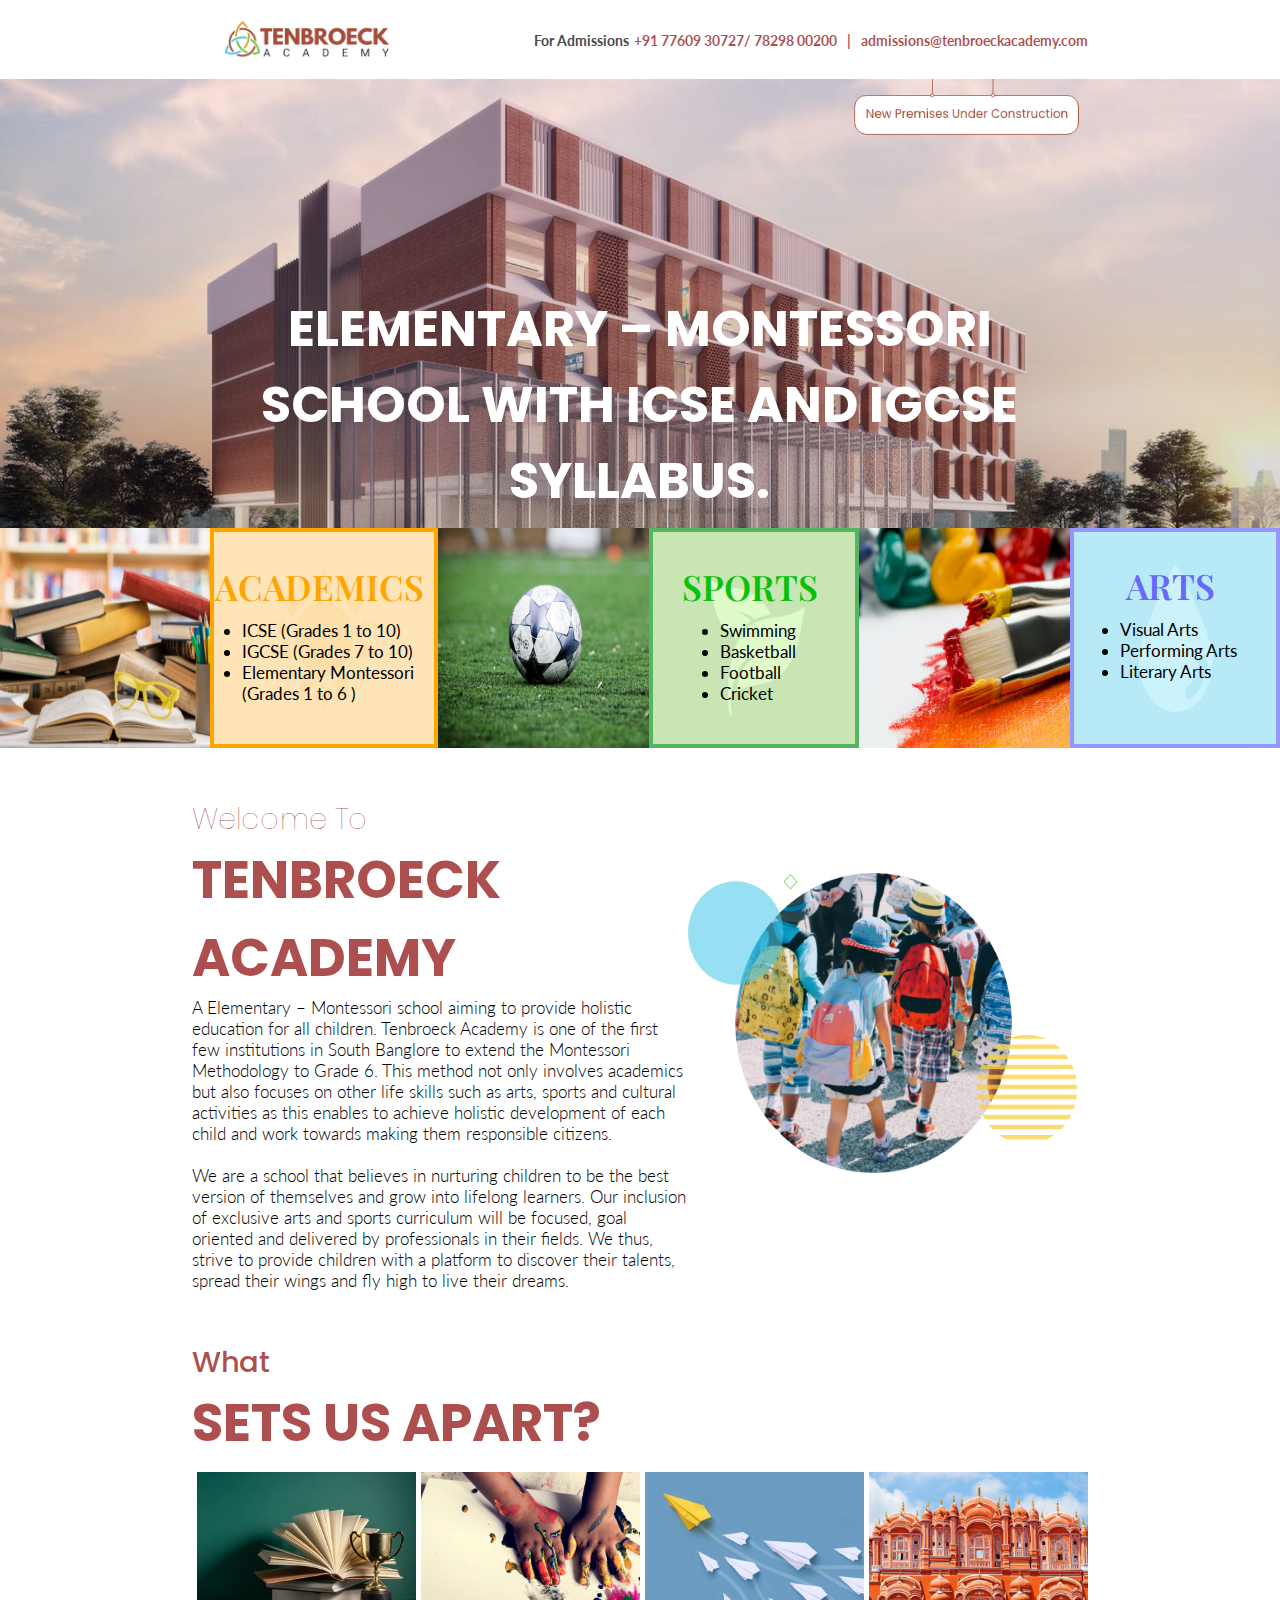
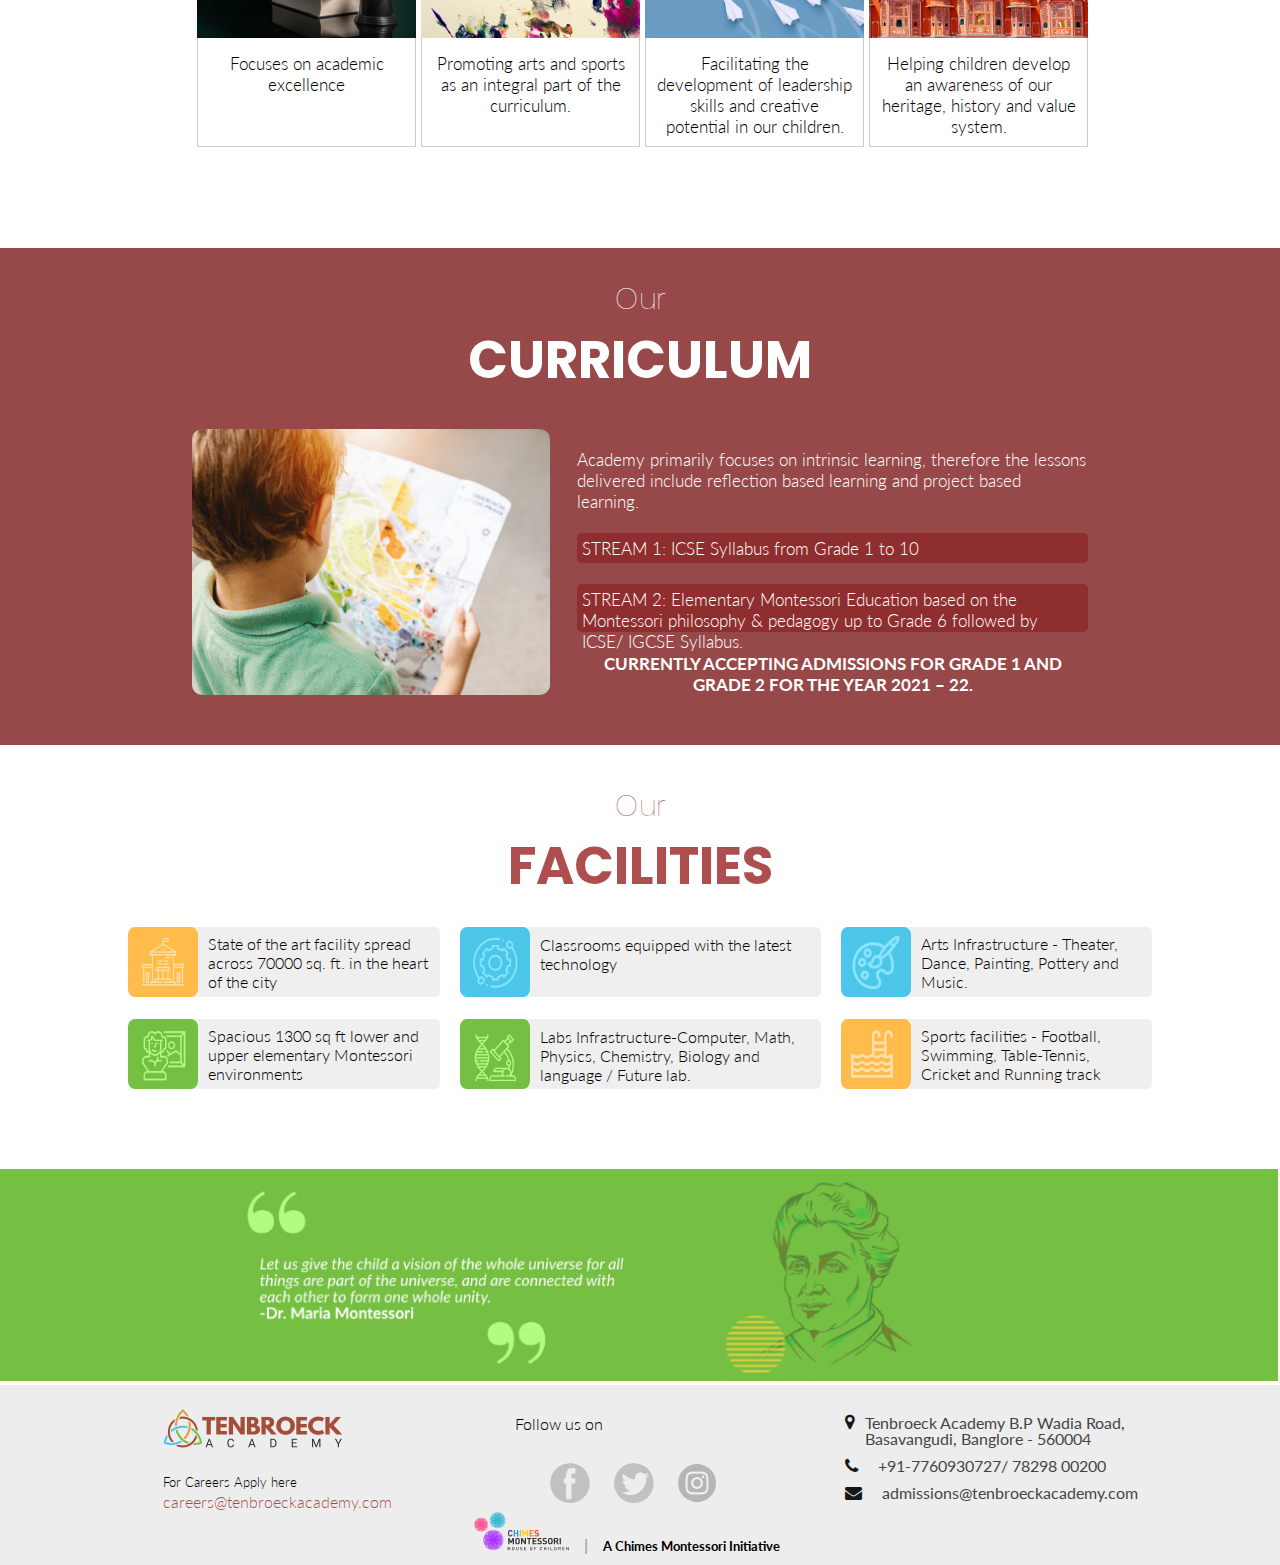
<file: index.html>
<!DOCTYPE html>
<!--[if lt IE 7]>      <html class="no-js lt-ie9 lt-ie8 lt-ie7"> <![endif]-->
<!--[if IE 7]>         <html class="no-js lt-ie9 lt-ie8"> <![endif]-->
<!--[if IE 8]>         <html class="no-js lt-ie9"> <![endif]-->
<!--[if gt IE 8]>      <html class="no-js"><![endif]-->
<html>
    <head>
        <meta charset="utf-8">
        <meta http-equiv="X-UA-Compatible" content="IE=edge">
        <title>Tenbroeck Academy</title>
        <meta name="description" content="">
        <meta name="viewport" content="width=device-width, initial-scale=1">
        <link rel="stylesheet" href="styles/homepage_style.css">
        <link rel="stylesheet" href="./font-awesome-4.7.0/css/font-awesome.min.css">
        <!-- <link rel="preconnect" href="https://fonts.gstatic.com"> -->
        <!-- <link href="https://fonts.googleapis.com/css2?family=Poppins&display=swap" rel="stylesheet"> -->
        <link rel="preconnect" href="https://fonts.gstatic.com">
        <!-- <link href="https://fonts.googleapis.com/css2?family=Lato:wght@300;400;700&display=swap" rel="stylesheet"> -->
        <link rel="preconnect" href="https://fonts.gstatic.com">
        <link rel="preconnect" href="https://fonts.gstatic.com">
        <link href="https://fonts.googleapis.com/css2?family=Yantramanav:wght@900&display=swap" rel="stylesheet">
        <!-- <script src="anime.js"></script> -->
    </head>
    <body>
        <header>
            <nav>
                <div class="navbar_header" id="nav_head">
                    <div class="company_logo">
                        <img src="./images/logo.png" alt="">                  
                    </div>
                    <div class="links">
                        <div><span>For Admissions</span><a href="#" class="for_admission">+91 77609 30727/ 78298 00200<span>|</span></a></div>
                        <div class="call"><a href="mailto:admissions@tenbroeckacademy.com" class="call_us">admissions@tenbroeckacademy.com</a></div>
                    </div>
                </div>
            </nav>
            <div class="main">
                <div class="banner">
                   <img src="./images/Banner .jpg" class="banner_image">
                   <div class="board">
                       <img src="./images/board.png" alt="">
                   </div>
                   <div class="text">
                    <div>
                        <h1 class="title">ELEMENTARY – MONTESSORI SCHOOL

                            WITH ICSE AND IGCSE SYLLABUS.</h1>
                    </div>
                   <div>
                       <p class="upper-content">
                        ADMISSIONS OPEN FOR GRADE 1 AND GRADE 2. ACADEMIC YEAR: 2021 – 22.
                        </p>
                   </div>
                   <div>
                       <button class="coming_soon" onclick="show()">Enquire Now</button>
                       <div class="box" id="box">
                        <button type="button" id="close" onclick="hide()">X</button>
                           <div class="mainform"> 
                                <div class="imagepopup">
                                    <img src="./images/form image .jpg" alt="">
                                </div>
                                <div class="form">
                                    <div class="inform">
                                        <h1>Admission Enquiry Form</h1>
                                        <div class="enquiry">
                                            <form>
                                                <label for="fname">First name:</label><br>
                                                <input type="text" id="fname" name="fname"><br>
                                                <label for="lname" style="display: inline-block; margin-top: 10px;">Email Address:</label><br>
                                                <input type="text" id="fname" name="lname">
                                                <div class="mobno">
                                                    <div>
                                                        <label for="lname">Phone No:</label><br>
                                                        <input type="text" id="fname" name="lname" maxlength="10" pattern="\d{10}" title="Please enter exactly 10 digits" />
                                                    </div>
                                                    <div class="dropdown">
                                                        <label for="lname">Select Class:</label><br>
                                                        <select name="class_name" id="select" onchange="selectOther(this.value)" style="height:auto">
                                                            <option value="Grade_1">Grade 1</option>
                                                            <option value="Grade_2">Grade 2</option>
                                                            <option value="other">Other</option>
                                                        </select>
                                                        <div id="other" style="display: none;">
                                                            <label for="lname">Enter Grade</label><br>
                                                            <input type="text" name="newGrade" id="newGrade" style='height: 30px; border-radius: 3px;'/>
                                                        </div>
                                                    </div>
                                                </div>
                                                <label for="lname" style="display: inline-block; margin-top: 10px;">Query(optional)</label><br>
                                                <textarea name="optional" id="fname" cols="30" rows="10" style="height: 150px;"></textarea>
                                                <span>Max 80 characters</span>
                                            </form>                            
                                        </div>
                                        <button type="submit" form="form1" value="Submit">Submit</button>
                                    </div>
                                </div>
                            </div> 
                        </div>
                    </div>                  
                </div>
                <div class="image_tray">
                    <div class="image_overlay">
                        <img src="./images/Mask Group 6.jpg" class="image">
                    </div>
                    <div class="image_overlay">
                        <img src="./images/Group 648.jpg" class="image">
                        <div class="image_discription" style="border: 4px solid orange;">
                            <span style="border-color: orange;">ACADEMICS</span>
                            <ul style="text-align: left;">
                                <li>ICSE (Grades 1 to 10)</li>
                                <li>IGCSE (Grades 7 to 10)</li>
                                <li>Elementary Montessori (Grades 1 to 6 ) </li>
                            </ul>
                        </div>
                    </div>
                    <div class="image_overlay">
                        <img src="./images/Mask Group 7.jpg" class="image">
                    </div>
                    <div class="image_overlay">
                        <img src="./images/Group 650.jpg" class="image">
                        <div class="image_discription" style="border: 4px solid rgb(83, 182, 96);">
                            <span style="color: rgb(11, 192, 11); ">SPORTS</span>
                            <ul style="text-align: left;">
                                <li>Swimming </li>
                                <li>Basketball</li>
                                <li>Football</li>
                                <li>Cricket</li>
                            </ul>
                        </div>
                    </div>
                    <div class="image_overlay">
                        <img src="./images/Mask Group 8.jpg" class="image">
                    </div>
                    <div class="image_overlay">
                        <img src="./images/Group 649.jpg" class="image">
                        <div class="image_discription" style="border: 4px solid rgb(150, 150, 255);">
                            <span style="color: rgb(103, 103, 250); margin-top: -23px;">ARTS</span>
                            <ul style="text-align: left;">
                                <li>Visual Arts</li>
                                <li>Performing Arts</li>
                                <li>Literary Arts</li>
                            </ul>
                        </div>
                    </div>
                </div>
            </div>
        </header>
        <main>
            <div class="fist_main_div">
                <div class="welcome">
                    <div class="abc">
                        <h3>Welcome To</h3>
                        <h2 style="font-family: 'Poppins', sans-serif">TENBROECK ACADEMY</h2>
                    </div>
                    <div class="abcd">
                        <div><p>A Elementary – Montessori school aiming to provide holistic education for all children.
                            Tenbroeck Academy is one of the first few institutions in South Banglore to extend the
                            Montessori Methodology to Grade 6. This method not only involves academics but also focuses
                            on other life skills such as arts, sports and cultural activities as this enables to achieve holistic
                            development of each child and work towards making them responsible citizens.</p></div>
                           <br>
                        <div><p>We are a school that believes in nurturing children to be the best version of themselves and
                            grow into lifelong learners. Our inclusion of exclusive arts and sports curriculum will be focused,
                            goal oriented and delivered by professionals in their fields. We thus, strive to provide children
                            with a platform to discover their talents, spread their wings and fly high to live their dreams.</p></div>
                    </div>
                </div>
                <div class="img">
                    <img src="./images/welcome to TA.jpg" alt="">
                </div>

            </div>
            <div style = "display: flex; flex-direction: column; justify-content: space-between;" class="setuspart">
            <div class="set_as_part">
                <h3>What</h3>
                <h2>SETS US APART?</h2>
            </div>
            <div class="what">
                
                    <div class="card mt-5 ">
                        
                    <img src="./images/Mask Group 9.jpg" alt="Avatar" style="width: 100%;" >
                    <div class="container">
                        
                        <p>Focuses on academic excellence</p> 
                    </div>
                    </div>
                    <div class="card mt-5">
                        
                    <img src="./images/Mask Group 10.jpg" alt="Avatar" style="width: 100%;" >
                    <div class="container">
                        
                        <p>Promoting arts and sports as an integral part of the curriculum.</p> 
                    </div>
                    </div>
                    <div class="card mt-5">
                       
                    <img src="./images/Mask Group 11.jpg" alt="Avatar" style="width: 100%;" >
                    <div class="container">
                         
                        <p>Facilitating the development of leadership skills and creative potential in our children.</p> 
                    </div>
                    </div>
                    <div class="card mt-5">
                        
                    <img src="./images/Mask Group 12.jpg" alt="Avatar" style="width: 100%;" >
                    <div class="container">
                        
                        <p>Helping children develop an awareness of our heritage, history and value system.</p> 
                    </div>
                    </div>
            </div>
            </div>
            <div class="change">
                <div class="curriculum">
                    <div>
                        <h3>Our</h3>
                        <h2 style="font-family: 'Poppins', sans-serif">CURRICULUM</h2>
                    </div>
                </div>            
                <div class="bottom_content">
                    <div class="img-child">
                        <img src="./images/OUR CURRICULUM .jpg" alt="">
                    </div>
                    <div class="description">
                        <p style="color: white;">
                            <div style="color: white;">Academy primarily focuses on intrinsic learning, therefore the lessons delivered
                            include reflection based learning and project based learning.</div>
                            <br>
                            <div><span style="display: block; height: 30px; background: rgba(129, 8, 8, 0.4); padding: 5px; border-radius: 5px; color: white;">STREAM 1: ICSE Syllabus from Grade 1 to 10</span></div>
                            <br>
                            <div><span style="display: block; height: 48px; background: rgba(129, 8, 8, 0.4); padding: 5px; border-radius: 5px; color: white;">STREAM 2: Elementary Montessori Education based on the Montessori philosophy &amp; pedagogy
                            up to Grade 6 followed by ICSE/ IGCSE Syllabus.</span></div>
                            <br>
                            <div style="text-align: center;"><span style="font-weight: bold; color: white; text-align: center;">CURRENTLY ACCEPTING ADMISSIONS FOR GRADE 1 AND GRADE 2 FOR THE YEAR 2021 – 22.</span></div>
                        </p>
                    </div>
                </div>
            </div>
            <div class="facilities">
                <div>
                    <h3>Our</h3>
                    <h2 style="font-family: 'Poppins', sans-serif">FACILITIES</h2>
                </div>
            </div>
                <div class="facilties_grid">
                    <div class="first-column">
                        <div class="grid-1">
                            <div><img src="./images/Group 652.jpg" class="grid_image-1"></div>
                            <div><p id="desc">State of the art facility spread across 70000 sq. ft. in the heart of the city</p></div>
                        </div>
                        <div class="grid-1">
                            <div><img src="./images/Group 653.jpg" class="grid_image-1"></div>
                            <div><p id="desc">Spacious 1300 sq ft lower and upper elementary Montessori environments</p></div>
                        </div>
                    </div>
                    <div class="second-column">
                        <div class="grid-2">
                            <div><img src="./images/Group 654.jpg" class="grid_image-1"></div>
                            <div><p id="desc">Classrooms equipped with the latest technology</p></div>
                        </div>
                        <div class="grid-2">
                            <div><img src="./images/Group 655.jpg" class="grid_image-1"></div>
                            <div><p id="desc">Labs Infrastructure-Computer, Math, Physics, Chemistry, Biology and language / Future lab.</p></div>
                        </div>
                    </div>
                    <div class="third-column">
                        <div class="grid-3">
                            <div><img src="./images/Group 656.jpg" class="grid_image-1"></div>
                            <div><p id="desc">Arts Infrastructure - Theater, Dance, Painting, Pottery and Music.</p></div>
                        </div>
                        <div class="grid-3">
                            <div><img src="./images/Group 657.jpg" class="grid_image-1"></div>
                            <div><p id="desc">Sports facilities - Football, Swimming, Table-Tennis, Cricket and Running track</p></div>
                        </div>
                    </div>
                    <!-- <div class="first_row">
                        <div class="grid-1">
                            <div><img src="./images/Group 652.jpg"></div>
                            <div><p id="desc">State of the art facility spread across 70000 sq. ft. in the heart of the city</p></div>
                        </div>
                        <div class="grid-1">
                            <div><img src="./images/Group 653.jpg"></div>
                            <div><p id="desc">Spacious 1300 sq ft lower and upper elementary Montessori environments</p></div>
                        </div>
                        <div class="grid-1">
                            <div><img src="./images/Group 654.jpg"></div>
                            <div><p id="desc">Classrooms equipped with the latest technology</p></div>
                        </div>
                    </div>
                    <div class="second_row">
                        <div class="grid-2">
                            <div><img src="./images/Group 655.jpg"></div>
                            <div><p id="desc">Labs Infrastructure - Computer, Math, Physics, Chemistry, Biology and language / Future lab.</p></div>
                        </div>
                        <div class="grid-2">
                            <div><img src="./images/Group 656.jpg"></div>
                            <div><p id="desc">Arts Infrastructure - Theater, Dance, Painting, Pottery and Music.</p></div>
                        </div>
                        <div class="grid-2">
                            <div><img src="./images/Group 657.jpg"></div>
                            <div><p id="desc">Sports facilities - Football, Swimming, Table-Tennis, Cricket and Running track</p></div>
                        </div>
                    </div> -->
                </div>
                <div class="above_footer" >
                    <img src="./images/green1.PNG" style="width: 100%;">
                </div>
        </main>
        <footer>
            <div class="footer">
                <div class="mail_info">
                    <div>
                        <img src="./images/logo.png" alt=""><br>
                        <div>
                            <span>For Careers Apply here</span><br>
                            <a href="mailto:admissions@tenbroeckacademy.com"><span>careers@tenbroeckacademy.com</span></a>
                        </div>
                    </div>
                </div>
                <div class="follow_us">
                <div><span>Follow us on</span></div>
                <div class="social_media">
                    <a href="https://www.facebook.com/tenbroeckacademy-101045198530029"><img src="./images/netclipart.com-ampersand-clipart-1140965.png" alt="" id="facebook"></a>
                    <!-- &nbsp;&nbsp;&nbsp;<a href=""><img src="./images/linkedin-icon-png-transparent-background-13.png" alt="" id="linkdein"></a> -->
                    <a href="https://instagram.com/tenbroeckacademy?igshid=8dz4werxai2g"><img src="./images/639b3dafb544d6f061fcddd2d6686ddb.png" alt="instagram" id="instagram"></a>
                </div>
                </div>
                <div class="address">
                    <i class="fa fa-map-marker" aria-hidden="true"><span>Tenbroeck Academy B.P Wadia Road, Basavangudi, Banglore - 560004</span> </i><br>
                    <i class="fa fa-phone" aria-hidden="true"><span>  +91-7760930727/ 78298 00200</span></i><br>
                    <i class="fa fa-envelope" aria-hidden="true" id="mail"><span id="email"> admissions@tenbroeckacademy.com</span></i>
                </div>
            </div>
            <div class="logo">
                <img src="./images/logo (2).png" alt="">
                <span id="middle">|</span>
                <span>A Chimes Montessori Initiative</span>
            </div>
        </footer>
        
       <script src="./registration.js"></script>
    </body>
</html>
</file>
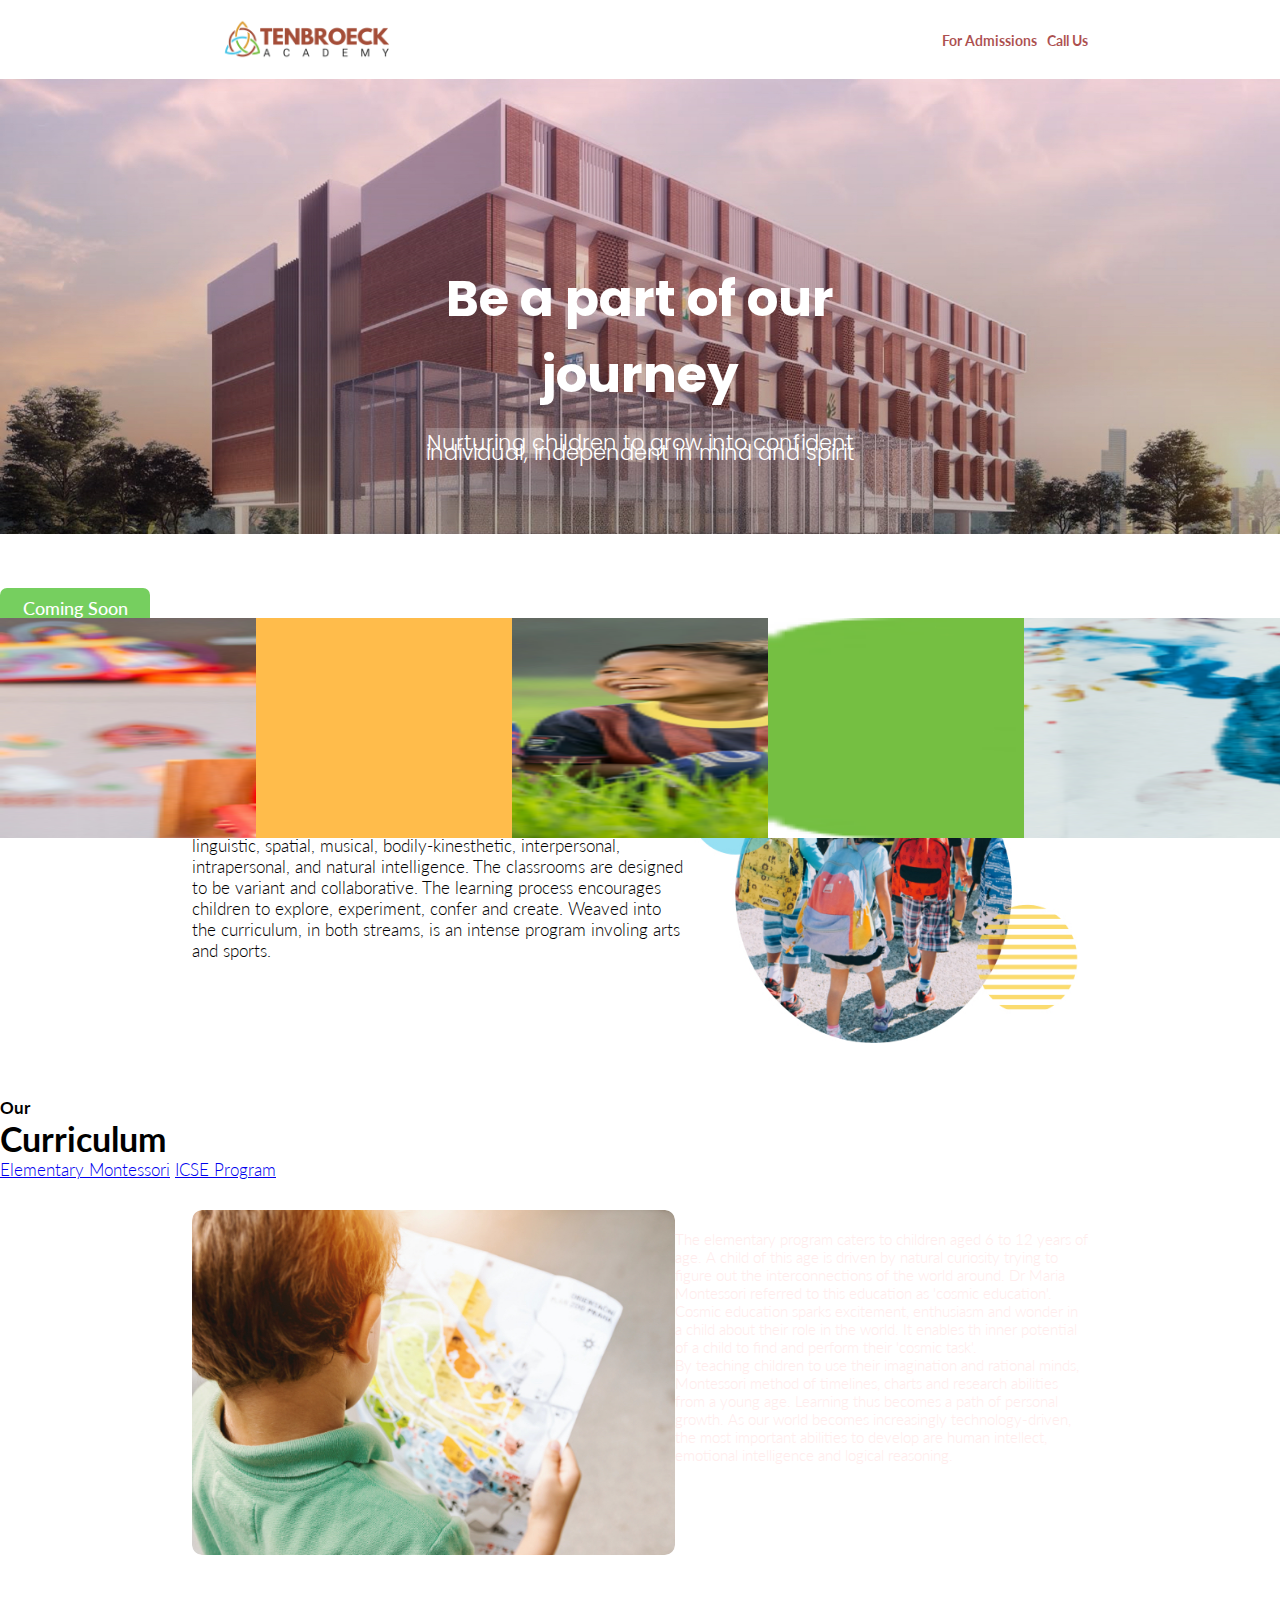
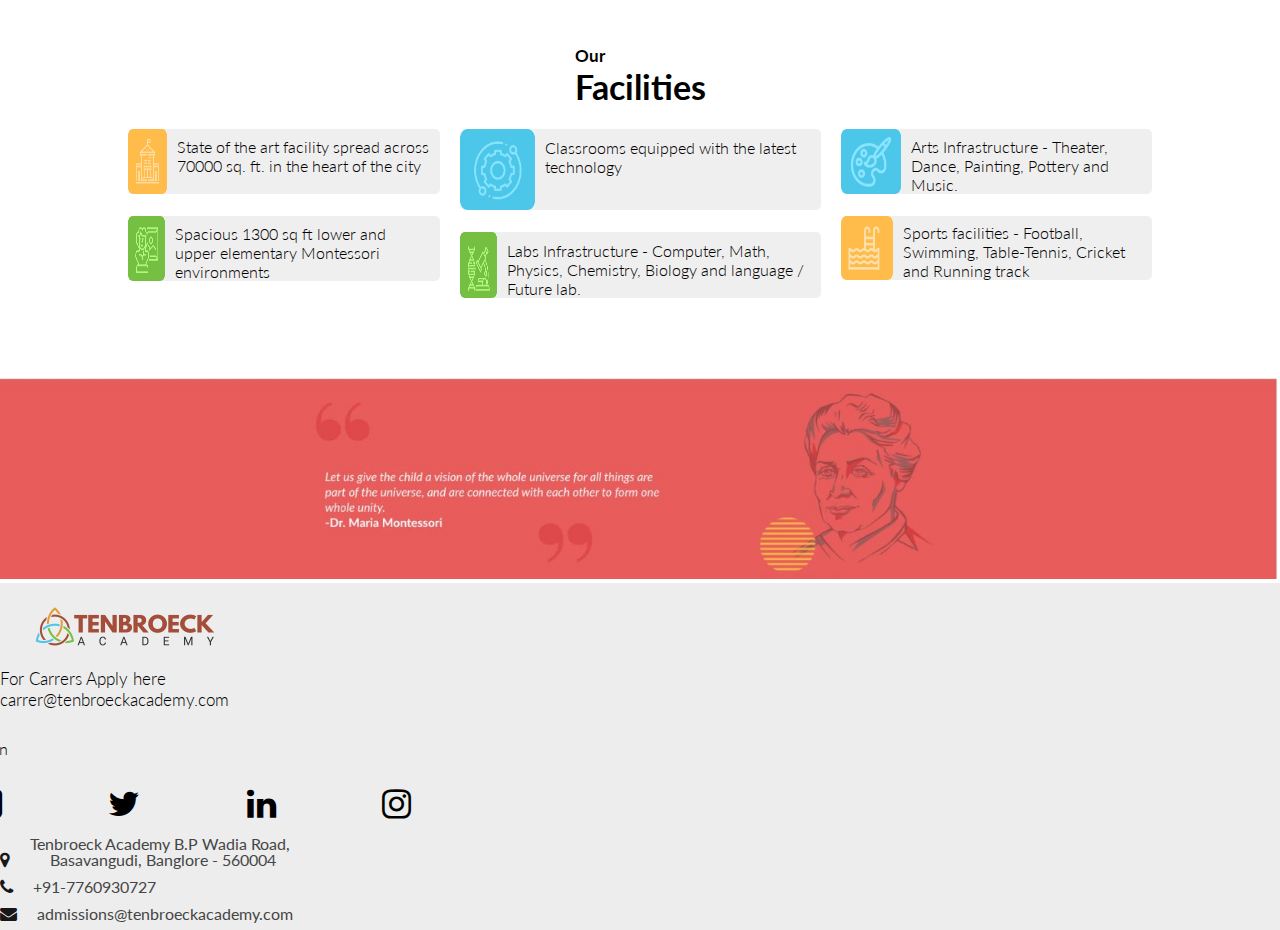
<file: Homepage.html>
<!DOCTYPE html>
<!--[if lt IE 7]>      <html class="no-js lt-ie9 lt-ie8 lt-ie7"> <![endif]-->
<!--[if IE 7]>         <html class="no-js lt-ie9 lt-ie8"> <![endif]-->
<!--[if IE 8]>         <html class="no-js lt-ie9"> <![endif]-->
<!--[if gt IE 8]>      <html class="no-js"><![endif]-->
<html>
    <head>
        <meta charset="utf-8">
        <meta http-equiv="X-UA-Compatible" content="IE=edge">
        <title>Tenbroeck Academy</title>
        <meta name="description" content="">
        <meta name="viewport" content="width=device-width, initial-scale=1">
        <link rel="stylesheet" href="styles/homepage_style.css">
        <link rel="stylesheet" href="./font-awesome-4.7.0/css/font-awesome.min.css">
    </head>
    <body>
        <header>
            <nav>
                <div class="navbar_header" id="nav_head">
                    <div class="company_logo">
                        <img src="images/logo.png" alt="">                  
                    </div>
                    <div class="links">
                        <div><a href="#" class="for_admission">For Admissions</a></div>
                        <div class="call"><a href="#" class="call_us">Call Us</a></div>
                    </div?>
                </div>
            </nav>
            <div class="main">
                <div class="banner">
                   <img src="images/banner.jpg" class="banner_image">
                   <div class="text">
                    <div>
                        <h1>Be a part of our journey</h1>
                    </div>
                   <div>
                       <p>
                        Nurturing children to grow into confident<br>
                        individual, independent in mind and spirit
                        </p>
                   </div>
                   </div>
                   <a href="#" class="coming_soon">Coming Soon</a>
                </div>
                <div class="image_tray">
                    <div>
                        <img src="images/Mask Group 1.jpg" class="image">
                    </div>
                    <div>
                        <img src="images/Group 648.jpg" class="image">
                    </div>
                    <div>
                        <img src="images/Mask Group 3.jpg" class="image">
                    </div>
                    <div>
                        <img src="images/Group 655.jpg" class="image">
                    </div>
                    <div>
                        <img src="images/Mask Group 2.jpg" class="image">
                    </div>
                    <div>
                        <img src="images/Group 649.jpg" class="image">
                    </div>
                </div>
            </div>
        </header>
        <main>
            <div class="fist_main_div">
                <div class="welcome">
                    <div class="abc">
                        <h4>Welcome To</h4>
                        <h1>Tenbroeck Academy</h1>
                    </div>
                    <div class="abcd">
                        <p>Tenbroeck Academy aims to provide holistic education. This necessarily involves balanced importance to academics, sports and arts. It is one of the first few intitutions in South Banglore to extend the montessori method to 
                           Grade 6.</p>
                        <p>We number all forms of intelligence, logical, mathematical, linguistic, spatial, musical, bodily-kinesthetic, interpersonal, intrapersonal, and natural intelligence. The classrooms are designed to be variant and collaborative. The learning process encourages children to explore, experiment, confer and create. Weaved into the curriculum, in both streams, is an intense program involing arts and sports.</p>
                    </div>
                </div>
                <div class="img">
                    <img src="/images/welcome to TA.jpg" alt="">
                </div>

            </div>
            <div class="curriculum">
                <div>
                    <h4>Our</h4>
                    <h1>Curriculum</h1>
                </div>
                <div class="h_links">
                    <a href="#" id="active"><span>Elementary Montessori</span></a>
                    <a href="#" id="non_active">ICSE Program</a>
                </div>
            </div>
            <div class="bottom_content">
                <div>
                    <img src="./images/OUR CURRICULUM .jpg" alt="">
                </div>
                <div class="description">
                    <p>
                        The elementary program caters to children aged 6 to 12 years of age. A child of this age is driven by natural curiosity trying to figure
                        out the interconnections of the world around. Dr Maria Montessori referred to this education as 'cosmic education'.
                        Cosmic education sparks excitement, enthusiasm and wonder in a child about their role in the world. It enables 
                        th inner potential of a child to find and perform their 'cosmic task'.
                    </p>
                    <p>
                        By teaching children to use their imagination and rational minds, Montessori method of timelines, charts and research abilities 
                        from a young age. Learning thus becomes a path of personal growth. As our world becomes increasingly technology-driven, the most important
                        abilities to develop are human intellect, emotional intelligence and logical reasoning.
                    </p>
                </div>
            </div>
            <div class="facilities">
                <div>
                    <h4>Our</h4>
                    <h1>Facilities</h1>
                </div>
            </div>
                <div class="facilties_grid">
                    <div class="first-column">
                        <div class="grid-1">
                            <div><img src="./images/Group 652.jpg" class="grid_image"></div>
                            <div><p id="desc">State of the art facility spread across 70000 sq. ft. in the heart of the city</p></div>
                        </div>
                        <div class="grid-1">
                            <div><img src="./images/Group 653.jpg" class="grid_image"></div>
                            <div><p id="desc">Spacious 1300 sq ft lower and upper elementary Montessori environments</p></div>
                        </div>
                    </div>
                    <div class="second-column">
                        <div class="grid-2">
                            <div><img src="./images/Group 654.jpg" class="grid_image"></div>
                            <div><p id="desc">Classrooms equipped with the latest technology</p></div>
                        </div>
                        <div class="grid-2">
                            <div><img src="./images/Group 655.jpg" class="grid_image"></div>
                            <div><p id="desc">Labs Infrastructure - Computer, Math, Physics, Chemistry, Biology and language / Future lab.</p></div>
                        </div>
                    </div>
                    <div class="third-column">
                        <div class="grid-3">
                            <div><img src="./images/Group 656.jpg" class="grid_image"></div>
                            <div><p id="desc">Arts Infrastructure - Theater, Dance, Painting, Pottery and Music.</p></div>
                        </div>
                        <div class="grid-3">
                            <div><img src="./images/Group 657.jpg" class="grid_image"></div>
                            <div><p id="desc">Sports facilities - Football, Swimming, Table-Tennis, Cricket and Running track</p></div>
                        </div>
                    </div>
                    <!-- <div class="first_row">
                        <div class="grid-1">
                            <div><img src="./images/Group 652.jpg"></div>
                            <div><p id="desc">State of the art facility spread across 70000 sq. ft. in the heart of the city</p></div>
                        </div>
                        <div class="grid-1">
                            <div><img src="./images/Group 653.jpg"></div>
                            <div><p id="desc">Spacious 1300 sq ft lower and upper elementary Montessori environments</p></div>
                        </div>
                        <div class="grid-1">
                            <div><img src="./images/Group 654.jpg"></div>
                            <div><p id="desc">Classrooms equipped with the latest technology</p></div>
                        </div>
                    </div>
                    <div class="second_row">
                        <div class="grid-2">
                            <div><img src="./images/Group 655.jpg"></div>
                            <div><p id="desc">Labs Infrastructure - Computer, Math, Physics, Chemistry, Biology and language / Future lab.</p></div>
                        </div>
                        <div class="grid-2">
                            <div><img src="./images/Group 656.jpg"></div>
                            <div><p id="desc">Arts Infrastructure - Theater, Dance, Painting, Pottery and Music.</p></div>
                        </div>
                        <div class="grid-2">
                            <div><img src="./images/Group 657.jpg"></div>
                            <div><p id="desc">Sports facilities - Football, Swimming, Table-Tennis, Cricket and Running track</p></div>
                        </div>
                    </div> -->
                </div>
                <div class="above_footer">
                    <img src="./images/image.JPG" alt="">
                </div>
        </main>
        <footer>
            <div class="mail_info">
                <img src="./images/logo.png" alt=""><br>
                <span>For Carrers Apply here</span><br>
                <span>carrer@tenbroeckacademy.com</span>
            </div>
            <div class="follow_us">
               <div><span>Follow us on</span></div>
               <div class="social_media">
                <i class="fa fa-facebook-square fa-2x" aria-hidden="true"></i>
                <i class="fa fa-twitter fa-2x" aria-hidden="true"></i>
                <i class="fa fa-linkedin fa-2x" aria-hidden="true"></i>
                <i class="fa fa-instagram fa-2x" aria-hidden="true"></i>
               </div>
            </div>
            <div class="address">
                <i class="fa fa-map-marker" aria-hidden="true"><span>Tenbroeck Academy B.P Wadia Road,<br>&ensp;&ensp; Basavangudi, Banglore - 560004</span> </i><br>
                <i class="fa fa-phone" aria-hidden="true"><span>  +91-7760930727</span></i><br>
                <i class="fa fa-envelope" aria-hidden="true"><span> admissions@tenbroeckacademy.com</span></i>
            </div>
        </footer>
        
       <!-- <script src="" async defer></script>-->
    </body>
</html>
</file>
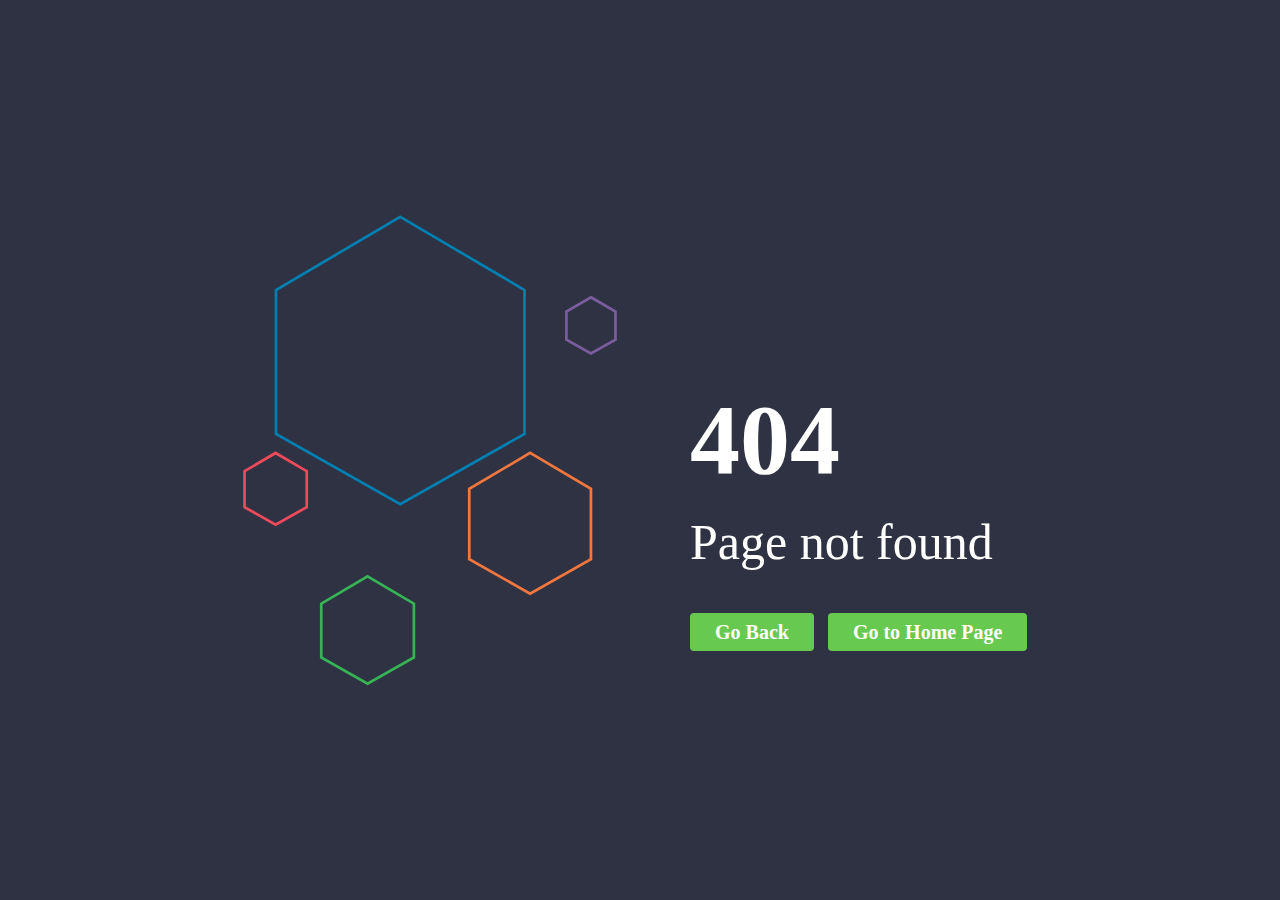
<file: page-not-found.html>
<!DOCTYPE html>
<!--[if lt IE 7]>      <html class="no-js lt-ie9 lt-ie8 lt-ie7"> <![endif]-->
<!--[if IE 7]>         <html class="no-js lt-ie9 lt-ie8"> <![endif]-->
<!--[if IE 8]>         <html class="no-js lt-ie9"> <![endif]-->
<!--[if gt IE 8]>      <html class="no-js"> <!--<![endif]-->
<html>
    <head>
        <meta charset="utf-8">
        <meta http-equiv="X-UA-Compatible" content="IE=edge">
        <title></title>
        <meta name="description" content="">
        <meta name="viewport" content="width=device-width, initial-scale=1">
        <link rel="stylesheet" href="./styles/error.css">
    </head>
    <body>
        <!--[if lt IE 7]>
            <p class="browsehappy">You are using an <strong>outdated</strong> browser. Please <a href="#">upgrade your browser</a> to improve your experience.</p>
        <![endif]-->
        <svg width="380px" height="500px" viewBox="0 0 837 1045" version="1.1" xmlns="http://www.w3.org/2000/svg" xmlns:xlink="http://www.w3.org/1999/xlink" xmlns:sketch="http://www.bohemiancoding.com/sketch/ns">
            <g id="Page-1" stroke="none" stroke-width="1" fill="none" fill-rule="evenodd" sketch:type="MSPage">
                <path d="M353,9 L626.664028,170 L626.664028,487 L353,642 L79.3359724,487 L79.3359724,170 L353,9 Z" id="Polygon-1" stroke="#007FB2" stroke-width="6" sketch:type="MSShapeGroup"></path>
                <path d="M78.5,529 L147,569.186414 L147,648.311216 L78.5,687 L10,648.311216 L10,569.186414 L78.5,529 Z" id="Polygon-2" stroke="#EF4A5B" stroke-width="6" sketch:type="MSShapeGroup"></path>
                <path d="M773,186 L827,217.538705 L827,279.636651 L773,310 L719,279.636651 L719,217.538705 L773,186 Z" id="Polygon-3" stroke="#795D9C" stroke-width="6" sketch:type="MSShapeGroup"></path>
                <path d="M639,529 L773,607.846761 L773,763.091627 L639,839 L505,763.091627 L505,607.846761 L639,529 Z" id="Polygon-4" stroke="#F2773F" stroke-width="6" sketch:type="MSShapeGroup"></path>
                <path d="M281,801 L383,861.025276 L383,979.21169 L281,1037 L179,979.21169 L179,861.025276 L281,801 Z" id="Polygon-5" stroke="#36B455" stroke-width="6" sketch:type="MSShapeGroup"></path>
            </g>
        </svg>
        <div class="message-box">
          <h1>404</h1>
          <p>Page not found</p>
          <div class="buttons-con">
            <div class="action-link-wrap">
              <a onclick="history.back(-1)" class="link-button link-back-button">Go Back</a>
              <a href="index.html" class="link-button">Go to Home Page</a>
            </div>
          </div>
        </div>
        
        <script src="" async defer></script>
    </body>
</html>
</file>
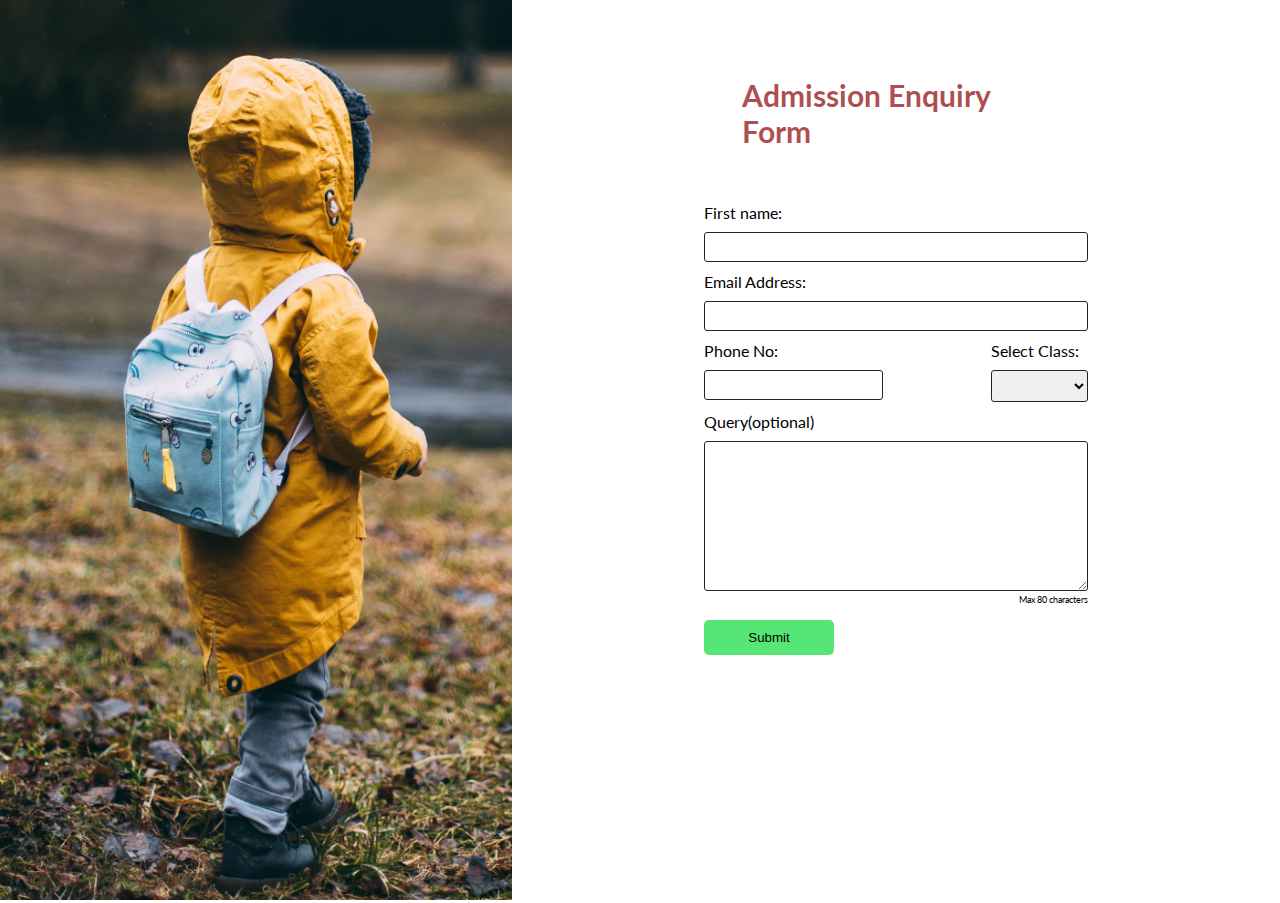
<file: registration.html>
<!DOCTYPE html>
<!--[if lt IE 7]>      <html class="no-js lt-ie9 lt-ie8 lt-ie7"> <![endif]-->
<!--[if IE 7]>         <html class="no-js lt-ie9 lt-ie8"> <![endif]-->
<!--[if IE 8]>         <html class="no-js lt-ie9"> <![endif]-->
<!--[if gt IE 8]>      <html class="no-js"> <!--<![endif]-->
<html>
    <head>
        <meta charset="utf-8">
        <meta http-equiv="X-UA-Compatible" content="IE=edge">
        <title>Registration Page</title>
        <meta name="description" content="">
        <meta name="viewport" content="width=device-width, initial-scale=1">
        <link rel="stylesheet" href="./styles/form.css">
    </head>
    <body>
        <!--[if lt IE 7]>
            <p class="browsehappy">You are using an <strong>outdated</strong> browser. Please <a href="#">upgrade your browser</a> to improve your experience.</p>
        <![endif]-->
        
        <!-- <script src="" async defer></script> -->
        <div class="main">
            <div class="box">
                <div class="image">
                    <img src="./images/form image .jpg" alt="">
                </div>
                <div class="form">
                    <div class="inform">
                        <h1>Admission Enquiry Form</h1>
                        <div class="enquiry">
                            <form>
                                <label for="fname">First name:</label><br>
                                <input type="text" id="fname" name="fname"><br>
                                <label for="lname" style="display: inline-block; margin-top: 10px;">Email Address:</label><br>
                                <input type="text" id="fname" name="lname">
                                <div class="mobno">
                                    <div>
                                        <label for="lname">Phone No:</label><br>
                                        <input type="text" id="fname" name="lname">
                                    </div>
                                    <div>
                                        <label for="lname">Select Class:</label><br>
                                        <select name="class_name" id="fname">
                                            <option value="Class 1" style="width: 100%;">Class 1</option>
                                            <option value="Class 2">Class 2</option>
                                            <option value="Class 3">Class 3</option>
                                            <option value="Class 4">Class 4</option>
                                        </select>
                                    </div>
                                </div>
                                <label for="lname" style="display: inline-block; margin-top: 10px;">Query(optional)</label><br>
                                <textarea name="optional" id="fname" cols="30" rows="10" style="height: 150px;"></textarea>
                                <span>Max 80 characters</span>
                            </form>                            
                        </div>
                        <button type="submit" form="form1" value="Submit">Submit</button>
                    </div>
                </div>
            </div>
        </div>
    </body>
</html>
</file>
<file: styles/homepage_style.css>
@import url('https://fonts.googleapis.com/css2?family=Lato&family=Poppins:wght@500&display=swap');
@import url('https://fonts.googleapis.com/css2?family=Playfair+Display&display=swap');
* { 
    margin:0; 
    padding:0; 
    box-sizing:border-box; 
}
body{
    font-weight: 300;
    font-size: 17px;
    margin: 0;
    font-family: 'Lato', sans-serif;
    padding: 0;
}
p{
    font-size: 21;
}
/* ----------------------------- nav bar -------------------------------*/
nav{
    width: 100%;
}
.navbar_header{
    display: flex;
    justify-content: space-between;
    align-items: center;
    width: 70%;
    left:0;
    right:0;
    margin-left:auto;
    margin-right:auto;
}
.links{
    display: flex;
    align-items: center;

}
.links>div>span{
    margin-right: 5px;
    font-size: 14px;
    font-weight: bold;
    color: rgb(77, 75, 75);
}
.for_admission{
   margin-right: 30px;
   text-decoration: none;
   color: rgba(151, 30, 30, 0.781);;
   font-size: 14px;
   font-weight: bold;
}
.for_admission>span{
    margin-left: 10px;
    font-weight: bold;
}
.links .call_us{
    text-align: center;
    font-size: 14px;
    font-weight: bold;
    text-decoration: none;
    margin-left: -20px;
    color: rgba(151, 30, 30, 0.781);;
    border-radius: 5px;
}
.company_logo>img{
    height: 60px;
    /* clip: rect(10px,100px,500px,10px); */
    height: 70px;
    width: 230px;
}
.company_logo{
    margin: 4px 10px 1px 0px;
    /* height: 60px;
    width: 90px;        */
}

.banner_image{
    /* background-image: linear-gradient(rgba(0,0,0,0.8), rgba(0,0,0,0.8)); */
    display: inline-block;
    width: 100%;
    height: 100%;
    padding-bottom: 0%;
}
.banner{
    position: relative;
}
.text>div>p{
    display: block;
    color: white;
    height: 30px;
    /* background-color: rgba(252, 249, 249, 0.562); */
    background: rgb(204, 204, 204); /**/
    background: rgba(252, 249, 249, 0.2);
    line-height: 10px;
    width: 100%;
    padding-top: 10px;
    text-align: center;
    font-family: 'Poppins', sans-serif;
    font-size: 21px;
}
.text>div>h1{
    text-align: center;
    top: 0;
    right: 0;
    margin-left: auto;
    margin-right: auto;
    text-decoration: none;
    font-family: 'Poppins', sans-serif;
    font-size: 50px; 
    width: 68%;
    color: white;
    margin-bottom: 15px;
    margin-top: 45px;
}
.content{
    color: white;
}
.board{
    position: absolute;
    right: 10%;
    top: 0%;
}
.board>img{
    width: 80%;
}
.text{
    display: flex;
    flex-direction: column;
    align-items: center;
    position: absolute;
    justify-content: space-around;
    left:0;
    right:0;
    margin-left:auto;
    margin-right:auto;
    margin-bottom: 10px;
    top: 25%;
    height: 20%;
}
.coming_soon{
    margin-top: 50px;
    text-decoration: none;
    color: rgb(255, 255, 255);
    display: block;
    text-align: center;
    width: 150px;
    line-height: 40px;
    background-color: rgb(118, 207, 95);
    border-radius: 7px;
    cursor: pointer;
    border: none;
    animation: 2s ease-in-out;
    font-weight: 500;
    font-size: 18px;
}
/* .banner>a{
    position:absolute;
    bottom: 43%;
    top: 47%;
    left: 47%;
    margin-top: 20px;
    text-decoration: none;
    color: rgb(255, 255, 255);
    display: block;
    text-align: center;
    width: 130px;
    line-height: 35px;
    background-color: rgb(41, 180, 41);
    border-radius: 6px;
} */
/* .image-3{
    width: 100px;
    height: 189.1px;
} */
.image_tray{
    margin-top: -10px;
    display: flex;
    width: 100%;
    justify-content: space-between;
}
.image_overlay{
    display: flex;
    width: 100%;
    position: relative;
}
/* .image_overlay-0{
    position: absolute;
    float: right;
    width: 301.5px;
} */
/* .image_discription>h6{
    position: relative;
    color: rgb(0, 0, 0);
    font-family: Georgia, 'Times New Roman', Times, serif;
    display: flex;
    flex-direction: row;
    align-items: center;
    justify-content: center;
    opacity: 0;
    transition: opacity 0.80s;
} */
.image_discription>h3{
    color: rgb(86, 209, 86);
    font-weight: bolder;
}
.image_discription>ul>li{
    list-style-position: outside;
    margin-left: 1em;
}
.image_discription>ul{
    color: black; 
    list-style-position: inside;  
    font-size: 17px;
    float: left;
    font-weight: 400;
    padding: 10px;
}
.image_discription>span{
    color: orange;
    font-size: 35px;
    font-weight: 600;
    font-family: 'Playfair Display', serif;
}
.image_discription{
    position: relative;
    display: block;
    padding-left: 10px;
    padding-right: 10px;
    top: 0;
    left: 0;
    width: 100%;
    height: 220px;
    background: rgba(255, 255, 255, 0.6);
    color: rgba(0, 0, 0, 0.884);
    font-family: 'Lato', sans-serif;
    display: flex;
    flex-direction: column;
    align-items: center;
    padding-left: 1px;
    justify-content: center; 
}
.image{
    position: absolute;
    width: 100%;
    height: 220px;
}

/* Media Queries: Tablet Landscape */
/* @media screen and (max-width: 1060px) {
    #primary { width:67%; }
    #secondary { width:30%; margin-left:3%;}  
}

/* Media Queries: Tabled Portrait */
/* @media screen and (max-width: 768px) {
    #primary { width:100%; }
    #secondary { width:100%; margin:0; border:none; }
}
@media (max-width : 640px){
    .navbar_header, .banner_image, .image_tray, .upper-content, .title{
        width: 100%;
        font-size: xx-small;
    }
} */

/* ----------------------------- nav bar -------------------------------*/

/* ----------------------------- main -------------------------------*/
main{
    display: flex;
    justify-content: space-around;
    flex-direction: column;
    width: 100%;
    height: 100%;
}
.fist_main_div{
    margin-top: 50px;
    display: flex;
    width: 70%;
    left:0;
    right:0;
    margin-left:auto;
    margin-right:auto;
    margin-bottom: 50px;
    height: 20%;
    justify-content: space-between;

}
.welcome{
    display: flex;
    flex-direction: column;
    width: 60%;
    height: 80%;
}
.img>img{
    margin-top: 75px;
    width: 100%;
    height: 300px;
}
.abcd{
    display: flex;
    flex-direction: column;
}
.abc>h2{
    color: rgba(151, 30, 30, 0.781);
    float: left;
    text-align: left;
    font-size: 52px;
    font-family: 'Poppins', sans-serif;
}
.abc>h3{
    color: rgba(151, 30, 30, 0.781);
    text-align: left;
    font-size: 29px;
    font-weight: lighter;
    font-family: 'Poppins', sans-serif;
}
.abcd>div>p{
    color: black;
    float: left;
}
.container {
    border: 1px solid  rgba(0,0,0,0.2);;
    /* padding: 10px ; */
    padding-top: 5px;
    margin-top: -5px;
    height: max-content;;
    /* height: 40%; */
    height: 40%;
    
  }
  .card {
    width: 100%; 
    }
  .what{
      display: flex;
  }
   .mt-5{
       margin-left: 5px;
   }
   .setuspart{
        margin-left: 15%;
        margin-right: 15%;
        width:70%;
   }
   .set_as_part>h2{
    color: rgba(151, 30, 30, 0.781);
    font-size: 52px;
    text-align: left;
    font-weight: 700;
    margin-bottom: 10px;
    font-family: 'Poppins', sans-serif;
   }
   .set_as_part>h3{
    color: rgba(151, 30, 30, 0.781);
    font-size: 29px;
    text-align: left;
    font-weight: 500;
    font-family: 'Poppins', sans-serif;
   
}
.container>p{
    padding: 10px;
    font-family: 'Lato', sans-serif;
    text-align: center;
}

.curriculum>div>h2{
    color: white;
    font-size: 52px;
    text-align: center;
    font-family: 'Poppins', sans-serif;
}
.curriculum>div>h3{
    margin-top: 30px;
    color: white;
    text-align: center;
    font-size: 29px;
    font-weight: lighter;
    font-family: 'Poppins', sans-serif;
}
/* .h_links{
    display: flex;
    justify-content: center;
    margin-top: 30px;
} */
/* .h_links>a{
    text-decoration: none;
    padding-right: 70px;
    padding-left: 50px;
    padding-top: 20px;
} */

/* #non_active{
    display: block;
    display: inline-block;
    text-align: center;
    width: 200px;
    height: 40px;
    margin-left: 50px;
    line-height: 40px;
    text-decoration: none;
    box-shadow: 0 0 0 1pt rgb(75, 190, 100);
    border-radius: 10px;
    color: rgb(5, 104, 5);
    font-weight: bold
}
#non_active:hover{
    opacity: 1;
    color: white;
    background-color: rgb(75, 190, 100);;
    transition: 0.25s;
} */
/* #active{
    overflow: hidden;
    display: inline-block;
    display: block;    
    color: rgb(5, 104, 5);
    text-align: center;
    line-height: 40px;
    height: 42px;
    text-decoration: none;
    width: 200px;
    box-shadow: 0 0 0 1pt rgb(75, 190, 100);
    font-weight: bold;
    border-radius: 10px;
}
#active:hover{
    opacity: 1;
    color: white;
    background-color: rgb(75, 190, 100);;
    transition: 0.25s;
} */
.change{
    width: 100%;
    background-color: rgba(122, 22, 22, 0.781);
    margin-top: 100px;
}
.bottom_content{
    display: flex;
    justify-content: space-between;
    margin-top: 30px;
    width: 70%;
    left:0;
    right:0;
    margin-left:auto;
    margin-right:auto;
    margin-bottom: 50px;
}
.img-child{
    width: 40%;
}
.description{
    width: 57%;
    margin-top: 20px;
}
.bottom_content>div>img{
    width: 100%;
    height: 100%;
    border-radius: 10px;
}
.description>p{
    color: rgb(255, 236, 236);
    font-size: 15px;
}
.facilities{
    display: flex;
    align-items: center;
    justify-content: center;
    margin-top: 40px;
}
.facilities>div>h3{
    color: rgba(151, 30, 30, 0.781);
    text-align: center;
    font-size: 29px;
    font-weight: lighter;
    font-family: 'Poppins', sans-serif;
}
.facilities>div>h2{
    color: rgba(151, 30, 30, 0.781);
    font-size: 52px;
    margin-top: -1px;
    font-family: 'Poppins', sans-serif;
}
/* ----------------------------- main -------------------------------*/

/* ----------------------------- facilities -------------------------------*/

.facilties_grid{
    display: flex;
    width: 80%;
    left:0;
    right:0;
    margin-left:auto;
    margin-right:auto;
}
/* #desc{
    color: black;
    display: inline-block;
    text-align: justify;
    width: 46%;
    margin-top: 100px;
} */
/* .first_row>img{
    display: inline-block;
    vertical-align: top;
    width: 30%;
    border-radius: 4px;
    padding-left: 8px;
} */
/* .grid{
    display: block;
    border-radius: 6px;
    background-color: rgb(218, 214, 214);
} */
.grid_image{
    width: 100%;
    height: 100%;
    border-radius: 5px;
}
.grid-1{
    box-sizing: border-box;
    background: rgb(240, 239, 239);
    display: flex;
    border-radius: 5px;
    margin-top: 22px;
}
.grid-2{
    box-sizing: border-box;
    background: rgb(240, 239, 239);
    display: flex;
    border-radius: 5px;
    margin-top: 22px;
    margin-left: 20px;
}
.grid_image-1{
    width: 70px;
    height: 70px;
    border-radius: 5px;
    display: block;    
}
.grid-3{
    box-sizing: border-box;
    background: rgb(240, 239, 239);
    display: flex;
    border-radius: 5px;
    margin-top: 22px;
    margin-left: 20px; 
}
#desc{
    color: black;
    font-size: small;
    margin-left: 10px;
    margin-right: 10px;
    margin-top: 3%;
    margin-bottom: auto;
    font-size: 16px;
}

.first-column{
    display: flex;
    flex-direction: column;
}
.second-column{   
    display: flex;
    flex-direction: column;
}
.thrid-column{   
    display: flex;
    flex-direction: column;
}
.above_footer>img{
    padding-right: 2px;
    margin-top: 80px;
    width: 100%;
}

/*------------------------------------Footer-------------------------------------*/


footer{
    width: 100%;
    height: 100%;
    display: flex;
    flex-direction: column;
    justify-content: space-between;
    background-color: #EDEDED;
}
.footer{
    display: flex;
    left:0;
    right:0;
    margin-left:auto;
    margin-right:auto;
    width: 80%;
    justify-content: space-between;
}
.mail_info{
    margin-top: 6px;
    width: 34%;
}
.mail_info>div{
}
.mail_info>div>div>a{
    text-decoration: none;
}
.mail_info>div>div>a>span{
    font-size: medium;
    text-decoration: none;
    margin-left: 35px;
    font-weight: 80px;
    color: rgba(151, 30, 30, 0.781);
}
.mail_info>div>div>span{
    font-size: small;
    text-decoration: none;
    margin-left: 35px;
    font-weight: 80px;
    color: black;
}
.follow_us{
    margin-top: 28px;
    margin-left: -80px;
}

.follow_us>div>span{
    text-align: center;
    font-size: 16px;
    margin-top: 20px;
    color: black;
    font-family: 'Lato', sans-serif;
}
.social_media{
    display: flex;
    justify-content: space-around;
    align-items: center;
    margin-top: 28px;
    width: 40%;
}
.social_media>a>#instagram{
    margin-left: 15px;
}
.social_media>a>#facebook{
    border-radius: 25px;
    margin-left: 35px;
}
.address{
    display: inline-block;
    align-items: center;
    margin-top: 28px;
    width: 30%;
}
.address>i{
    display: inline-block;
    color: black;
    opacity: 0.9;
    padding-bottom: 8px;
    padding-right: 5px;
}
.address>i>span{
    display: inline-block;
    padding-left: 20px; 
    margin-top: -30px;
    font-size: medium;
    color: #333333;
    font-family: 'Lato', sans-serif;
}

.logo{
    width: 50%;
    align-items: center;
    margin-left: 37%;
    margin-right: 25%;
    margin-bottom: 10px;
}
.logo>#middle{
    opacity: 0.3;
    font-size: medium;
    margin-left: 10px;
    margin-right: -20px;
}

.logo>span{
    margin-left: 30px;
    font-size: small;
    font-weight: bold;
}

/* -------------------------------------------------Registration--------------------------------------------------------------------- */
.box{
    display: none;
    transition: all 4s ease-in-out;
    height: 600px;
    width: 80%;
    top: 2%;
    left: 10%;
    position: fixed;
    background-color: rgba(50, 50, 50, 0.9);
    z-index: 999;
}
.imagepopup>img{
    height: 700px;
}
.form{
    width: 80%;
}
.inform>h1{
    color: rgba(151, 30, 30, 0.781);
    font-family: 'Lato', sans-serif;
    font-size: 30px;
    margin-left: 30%;
    margin-top: 10%;
    margin-bottom: 10%;
}
.mainform{
    display: flex;
    position: absolute;
    background:#fff;
    width: 100%;
    top: 5%;
    height: 700px;
    box-sizing:border-box;    
}
.enquiry{
    display: flex;
    margin-left: 25%;
    margin-right: 25%;    
}
select{
    padding: 15px;
    border-radius: 5px;
    border: 1px solid rgb(37, 37, 37);
    box-sizing: border-box;
    width: 100%;
    /*  added property  */
}
select:hover{
    cursor: pointer;
}
.inform>button{
    margin-left: 25%;
    margin-right: 25%;
    height: 35px;
    width: 130px;
    border-radius: 5px;
    background-color: rgba(61, 226, 96, 0.87);
    border: none;
    margin-top: 5px;
}
form>span{
    text-align: right;
    float: right;
    font-size: xx-small;
}
form{
    width: 100%;
}
.inform>button:hover{
    cursor: pointer;
    transition: 0.5 ease-in-out;
}
.mobno{
    display: flex;
    justify-content: space-between;
    width: 100%;
}
#fname{
    margin-top: 10px;
    width: 100%;
    height: 30px;
    display: inline;
    border: 1px solid rgb(37, 37, 37);
    border-radius: 3px;
}
#close {
    cursor:pointer;
    position:relative;
    background:rgb(255, 255, 255);
    color:rgb(0, 0, 0);
    float: right;
    width: 40px;
    margin-right: 10px;
    font-size:20px;
    font-weight:600;
    line-height:30px;
    text-align:center;
    border-radius:50%;
  }

/* -----------------------------------------------------------Registration---------------------------------------------------------------------------- */
@keyframes slider {
    16%{
        margin-left: -100%;
    }
    34%{
        margin-left: -100%;
    }
    50%{
        margin-left: -200%;
    }
    67%{
        margin-left: -200%;
    }
    84%{
        margin-left: -300%;
    }
    100%{
        margin-left: -300%;
    }
    /* 58.31%{
        margin-left: -400%;
    }
    66.64%{
        margin-left: -400%;
    }
    74.97%{
        margin-left: -500%;
    }
    83.30%{
        margin-left: -500%;
    }
    91.63%{
        margin-left: -600%;
    }
    100%{
        margin-left: -600%;
    } */
}

@media screen and (max-width:1200px) {
    body{
        font-size: 16px;
        margin: 0;
        font-family: 'Lato', sans-serif;
        padding: 0;
    }
    .board{
        float: right;
        margin-left: 70%;
    }
    .board>img{
        width: 100%;
        margin-right: 0%;
    }
    .banner>img{
        height: 320px;
    }
    .text>div>h1{
        margin-top: 5px;
        font-size: small;
        width: 60%;
    }
    .text>div>p{
        font-size: xx-small;
    }
    .navbar_header{
        width: 100%;
    }
    .facilties_grid{
        flex-direction: column;
    }
    .grid-2{
        margin-left: 0%;
    }
    .grid-3{
        margin-left: 0%;
    }
    .img{
        width: 50%;
    }
    #desc{
        margin-top: 5%;
    }
    .img>img{
        margin-top: 5px;
        width: 100%;
        height: 100%;
    }
    header{
        width: 100%;
    }
    .image_discription>ul{
        font-size: small;
    }
    .image_discription>span{
        font-size: medium;
    }
    /* .image_tray{
        width: 600%;
        height: 250px;
        animation: slider infinite 20s 1s;

    } */
    /* .main{
        position: relative;
    } */
    .main{
        overflow: hidden;
    }
    .image_overlay{
        width: 60%;
        float: left;
        overflow: hidden;
        margin-top: -10px;
    }
    /* .image{
        height: 200px;
    }
    .image_discription{
        height: 200px;
    } */
    #desc{
        color: black;
        font-size: small;
        margin-left: 10px;
        margin-right: 10px;
        font-size: 12px;
        font-family: 'Lato', sans-serif;
    }
    .abcd>div>p{
        color: black;
        float: left;
        font-family: 'Lato', sans-serif;
    }
    /* .image_overlay>img{
        width: 550px;
        max-width: 550px;
        height: 350px;
        display: flex;
        width:100%;
        height: 100%;
    } */
    /* .image_tray{
        visibility: hidden;
        display: none;
        height: 0%;
    }
    .image_overlay{
        height: 0%;
        visibility: hidden;
    } */
    .change{
        margin-top: 80px;
    }
    .inform>button{
        width: 80px;
    }
    .imagepopup>img{
        height: 700px;
        width: 90%;
    }
    .mobno{
        flex-direction: column;
    }
    .box{
        height: 700px;
    }
    .what{
        flex-direction: column;
    }
    .mt-5{
        height: 50%;
        padding-top: 20px;
    }
    .welcome{
        align-items: center;
        margin-top: 40px;
    }
    .bottom_content{
        flex-direction: column;
        width: 100%;
        align-items: center;
    }
    .abc>h3{
        text-align: center;
    }
    .abc>h2{
        text-align: center;
    }
    .img{
        align-items: center;
    }
    .set_as_part>h3{
        text-align: center;
    }
    .set_as_part>h2{
        text-align: center;
    }
    .fist_main_div{
        flex-direction: column-reverse;
        align-items: center;
        width: 100%;
    }
    .coming_soon{
        margin-top: 10px;
        text-decoration: none;
        color: rgb(255, 255, 255);
        display: block;
        font-size: small;
        text-align: center;
        width: 100px;
        line-height: 25px;
        background-color: rgb(118, 207, 95);
        border-radius: 5px;
    }
    .logo{
        margin-top: 25%;
        margin-bottom: 5%;
    }
    /* .company_logo{
        width: 10%;
    } */
    .abcd>div>p{
        color: black;
        float: left;
    }
    .company_logo>img{
        width: 100%;
    }
    .links{
        flex-direction: column;
    }
    .links .for_admission{
        font-size: small;
        font-weight: bold;
    }
    .links .call{
        width: 100px;
        margin-left: -30px;
    }
    .links .call_us{
        height: 25px;
        width: 100px;
        line-height: 25px;
        font-size: small;
    }
    .text>div>h1{
        font-size: x-large;
    }
    .text>div>p{
        font-size: small;
    }
    .follow_us{
        margin-top: 10px;
    }
    footer{
        position: relative;
        width: 100%;
    }
    .footer{
        height: 100%;
        width: 100%;
    }
    .mail_info{
        position: absolute;
        top: 15%;
        width: 50%;
        float: left;
        left: 0%;
    }
    .mail_info>div>div>a>span{
        margin-left: 20px;
    }
    .mail_info>div>div>span{
        margin-left: 20px;
    }
    .follow_us>div>span{
        text-align: center;
        font-size: 13px;
        float: right;
        margin-right: 25%;
        margin-bottom: 10px;
    }
    .follow_us{
        position: absolute;
        display: block;
        width: 40%;
        right: 0%;
    }
    .address{
        position: absolute;
        top: 35%;
        width: 30%;
        display: block;
        left: 70%;
    }
    .address>i{
        font-size: medium;
    }
    .address>i>span{
        display: block;
        font-size: small;
        margin-left: 10px;
        line-height: 15px;
        margin-top: -13px;
    }
    .mail_info>div>img{
        height: 50%;
        width: 50%;
    }
    .social_media{
        width: 40%;
        height: 40%;
        margin-top: -3px;
        float: right;
        margin-right: 70px;
    }
    .social_media>img{
        width: 100%;
        height: 10%;
    }
    .logo{
        font-size: x-small;
        width: 40%;
        margin: auto;
        margin-top: 170px;
    }
    .logo>span{
        font-size: x-small;
    }
    .mobno{
        margin-top: 10px;
    }
    .dropdown{
        margin-top: 10px;
    }
    .dropdown>select{
        margin-top: 10px;
    }
}

@media screen and (max-width: 720px){
    body{
        width: 100%;
        font-size: xx-small;
    }
    nav{
        width: 100%;
    }
    #desc{
        color: black;
        font-size: small;
        margin-left: 10px;
        margin-right: 10px;
        font-size: 12px;
        font-family: 'Lato', sans-serif;
    }
    .image_tray{
        margin-top: 1px;
        width: 300%;
        height: 300px;
        animation: slider infinite 15s 8s;
    }
    .image{
        height: 140px;
    }
    .image_discription{
        height: 140px;
    }
    /* .main{
        position: relative;
    } */
    .box{
        height: 500px;
    }
    .enquiry>form{
        width: 80%;
    }
    .form{
        width: 100%;
    }
    .inform>h1{
        font-size: small;
    }
    .imagepopup>img{
        height: 500px;
        width: 80%;
    }
    .banner>img{
        height: 180px;
    }
    .main{
        overflow: hidden;
    }
    .image_overlay{
        width: 60%;
        float: left;
        overflow: hidden;
    }
    .abcd>div>p{
        color: black;
        float: left;
        text-justify: none;
        font-family: 'Lato', sans-serif;
    }
    .text{
        margin-top: -80px;
    }
    .text>div>h1{
        font-size: x-small;
        margin-top: 5px;
    }
    .text>div>p{
        font-size: xx-small;
    }
    .second_column{
        margin-top: 1%;
    }
    .grid-2{
        margin-left: 0%;
    }
    .grid-3{
        margin-left: 0%;
    }
    .grid_image{
        width: 100%;
        height: 100%;
    }
    .grid_image-1{
        height: 100%;
    }
    .fist_main_div{
        margin-top: -120px;
    }
    .img>img{
        margin-top: 30px;
        height: 200px;
    }
    .set_as_part{
        text-align: center;
    }
    .setuspart .set_as_part>h2{
        font-size: xx-large;
    }
    .setuspart .set_as_part>h3{
        font-size: medium;
    }
    .abc>h3{
        font-size: small;
    }
    .abc>h2{
        font-size: xx-large;
    }
    .curriculum>div>h2{
        font-size: xx-large;
    }
    .curriculum>div>h3{
        font-size: medium;
    }
    .facilities>div>h3{
        font-size: medium;
    }
    .facilities>div>h2{
        font-size: x-large;
    }
    .h_links{
        display: flex;
        flex-direction: column;
        align-items: center;
        justify-content: space-around;
        margin-top: 30px;
    }
    #non_active{
        margin-left: none;
        margin-top: 10px;
        margin-left: -1px;
    }
    .coming_soon{
        margin-top: 10px;
        text-decoration: none;
        color: rgb(255, 255, 255);
        display: block;
        font-size: xx-small;
        text-align: center;
        width: 70px;
        line-height: 18px;
        background-color: rgb(118, 207, 95);
        border-radius: 5px;
    }
    /* .company_logo{
        width: 10%;
    } */
    .above_footer>img{
        margin-top: 50px;
        height: 120px;
    }
    .company_logo>img{
        width: 90%;
    }
    .links{
        flex-direction: column;
        justify-content: center;
        align-items: center;
    }
    .links .for_admission{
        font-size: xx-small;
        font-weight: bold;
    }
    .links .call{
        width: 100px;
        margin-left: -10px;
    }
    .links .call_us{
        height: 25px;
        width: 80px;
        font-size: xx-small;
    }
    .links>div>span{
        font-size: x-small;
    }
    .follow_us{
        margin-top: 10px;
    }
    footer{
        position: relative;
        height: 100%;
        width: 100%;
    }
    /* .footer{
        position: relative;
        width: 100%;
        height: 100%;
    } */
    .mail_info{
        position: absolute;
        margin-top: 2%;
        width: 50%;
        float: left;
        left: 0%;
    }
    .mail_info>div>img{
        width: 100%;
        height: 100%;
    }
    .mail_info>div>div>span{
        font-size: xx-small;
        color: black;
        margin-left: 15px;
    }
    .mail_info>div>div>a>span{
        font-size: x-small;
        margin-left: 15px;
    }
    .follow_us>div>span{
        text-align: center;
        font-size: x-small;
        float: right;
        margin-right: 100px;
    }
    .follow_us{
        position: absolute;
        width: 40%;
    }
    .address{
        position: absolute;
        margin-top: 50px;
        float: right;
    }
    .follow_us>div>span{
        font-size: xx-small;
    }
    .mail_info>div>div>span{
        font-size: xx-small;
        font-weight: 80px;
        color: black;
    }
    .address>i>span{
        padding-left: 8px;    
        font-size: xx-small;
        font-weight: 80px;
        color: black;
    }
    .address>i{
        font-size: x-small;
    }
    .address>i>span{
        display: block;
        font-size: xx-small;
        margin-left: 20px;
    }
    .mail_info>div>img{
        height: 50%;
        width: 50%;
        margin-top: 10px;
    }
    .social_media{
        float: right;
        margin-right: 80px;
    }
    .social_media>a>#instagram{
        margin-left: 15px;
    }
    .social_media>a>img{
        margin-left: 25px;
        margin-top: 10px;
    }
    .logo{
        font-size: xx-small;
        width: 50%;
        margin-left: 30%;
        margin-right: 25%;
        margin-top: 150px;
    }
    .logo>img{
        width: 20%;
    }
    .logo>span{
        font-size: xx-small;
    }
    .imagepopup{
        width: 40%;
    }
    .imagepopup>img{
        width: 140%;
    }
    .enquiry{
        width: 80%;
    }
    .mobno{
        margin-top: 10px;
    }
    .dropdown{
        margin-top: 10px;
    }
    .dropdown>select{
        margin-top: 10px;
    }
    .inform>h1{
    }
    .mainform{
        height: 120%;
    }
    .change{
        margin-top: 50px;
    }
}

@media screen and (max-width: 574px){
    .footer{
        height: 100%;
    }
    footer{
        height: 100%;
    }
    .image{
        height: 160px;
    }
    .image_discription{
        height: 160px;
    }
    .imagepopup{
        width: 40%;
    }
    .imagepopup>img{
        width: 140%;
    }
    .enquiry{
        width: 80%;
        margin-left: 20%;
    }
    .mainform{
        height: 120%;
    }
    .text>h1{
        font-size: xx-small;
    }
    .text>div>p{
        font-size: xx-small;
        margin-top: -10px;
    }
    .fist_main_div{
        height: 40%;
    }
    /* .image_overlay{
        height: 70%;
    } */
    .fa-envelope>#email{
        display: none;
        visibility: hidden;
    }
    .above_footer>img{
        height: 90px;
    }
    .follow_us{
        margin-top: -2px;
    }
    .follow_us>div>span{
        margin-right: 10%;
        width: 60%;
    }
    .social_media{
        margin-right: 48px;
    }
    .mail_info{
        margin-top: 10px;
    }
    .mail_info>div>img{
        width: 120px;
    }
    .address{
        margin-top: 10px;
    }
    .social_media>a>img{
        width: 20px;
        height: 18px;
    }
    .social_media>a>#instagram{
        width: 30px;
        height: 20px;
    }
    .social_media>a{
        margin-top: -10px;
    }
    .address>i>span{
        font-size: 8px;
        margin-left: 5px;;
        line-height: 11px;
    }
    .address>#mail{
        display: none;
        visibility: hidden;
    }
    .banner>img{
        height:160px
    }
    .img>img{
        width: 120%;
        height: 130%;
        margin-left: -10px;
    }
    .logo{
        width: 60%;
        margin-left: 27%;
        margin-right: 25%;
        margin-top: 130px;
    }
    .logo>img{
        width: 30%;
        margin-left: 45px;
    }
    .logo>#middle::after{
        content: "\a";
        white-space: pre;
    }
    .logo>#middle{
        visibility: hidden;
    }
    .change{
        margin-top: 50px;
    }

    .company_logo>img{
        width: 100px;
        height: 40px;
    }
}
@media screen and (min-width: 1700px){
    .logo{
        width: 100%;
        margin-left: 41%;
    }
}
@media screen and (max-width: 370px){
    .logo{
        width: 70%;
        margin-left: 25%;
        margin-right: 20%;
        margin-top: 130px;
    }
    .address>i>span{
        font-size: 8px;
        margin-left: 5px;;
        line-height: 9px;
    }
    .address{
        margin-top: 10px;
    }
    .links>div>span{
        font-size: 8px;
    }
    .links .call_us{
        font-size: 8px;
    }
    .links .for_admission{
        font-size: 8px;
    }
    .links>div>a>span{
        font-size: 6px;
    }
}
</file>
<file: styles/error.css>
body {
    background-color: #2F3242;
  }
  svg {
    position: absolute;
    top: 50%;
    left: 50%;
    margin-top: -250px;
    margin-left: -400px;
  }
  .message-box {
    height: 200px;
    width: 380px;
    position: absolute;
    top: 50%;
    left: 50%;
    margin-top: -100px;
    margin-left: 50px;
    color: #FFF;
    font-family: Roboto;
    font-weight: 300;
  }
  .message-box p{
      font-size: 50px;
  }
  .message-box h1 {
    font-size: 100px;
    line-height: 46px;
    margin-bottom: 40px;
  }
  .buttons-con .action-link-wrap {
    margin-top: 40px;
  }
  .buttons-con .action-link-wrap a {
    background: #68c950;
    padding: 8px 25px;
    border-radius: 4px;
    color: #FFF;
    font-weight: bold;
    font-size: 20px;
    transition: all 0.3s linear;
    cursor: pointer;
    text-decoration: none;
    margin-right: 10px
  }
  .buttons-con .action-link-wrap a:hover {
    background: #5A5C6C;
    color: #fff;
  }
  
  #Polygon-1 , #Polygon-2 , #Polygon-3 , #Polygon-4 , #Polygon-4, #Polygon-5 {
    animation: float 1s infinite ease-in-out alternate;
  }
  #Polygon-2 {
    animation-delay: .2s; 
  }
  #Polygon-3 {
    animation-delay: .4s; 
  }
  #Polygon-4 {
    animation-delay: .6s; 
  }
  #Polygon-5 {
    animation-delay: .8s; 
  }
  
  @keyframes float {
      100% {
      transform: translateY(20px);
    }
  }
  @media (max-width: 450px) {
    svg {
      position: absolute;
      top: 50%;
      left: 50%;
      margin-top: -250px;
      margin-left: -190px;
    }
    .message-box {
      top: 50%;
      left: 50%;
      margin-top: -100px;
      margin-left: -190px;
      text-align: center;
    }
  }
</file>
<file: styles/form.css>
@import url('https://fonts.googleapis.com/css2?family=Lato&family=Poppins:wght@500&display=swap');
* { 
    margin:0; 
    padding:0; 
    box-sizing:border-box; 
}
body{
    font-size: 16px;
    margin: 0;
    font-family: 'Lato', sans-serif;
    padding: 0;
    width: 100%;
}
p{
    font-size: small;
}

.box{
    display: flex;
    width: 100%;
}
.image{
    width: 40%;
    max-height: 100vh;
    height: 100%;
}
img{
    width: 100%;
    height: 100vh; 
    background-size: cover;
    display: inline-block;
}
.form{
    width: 60%;
}
.inform>h1{
    color: rgba(151, 30, 30, 0.781);
    font-family: 'Lato', sans-serif;
    font-size: 30px;
    margin-top: 10%;
    margin-left: 30%;
    margin-right: 30%;
    margin-bottom: 7%;
}
.enquiry{
    display: flex;
    margin-left: 25%;
    margin-right: 25%;    
}
form{
    width: 100%;
}
#fname{
    margin-top: 10px;
    width: 100%;
    height: 30px;
    display: inline;
    border: 1px solid rgb(37, 37, 37);
    border-radius: 3px;
}
.mobno{
    display: flex;
    justify-content: space-between;
    width: 100%;
}
.mobno>div{
    margin-top: 10px;
}
button{
    margin-left: 25%;
    margin-right: 25%;
    height: 35px;
    width: 130px;
    border-radius: 5px;
    background-color: rgba(61, 226, 96, 0.87);
    border: none;
    margin-top: 15px;
}
button:hover{
    cursor: pointer;
    transition: 0.5;
}
select{
    padding: 15px;
    border-radius: 5px;
    border: 1px solid rgb(37, 37, 37);
    box-sizing: border-box;
    width: 100%;
    /*  added property  */
  }

select:hover{
    cursor: pointer;
}
form>span{
    text-align: right;
    float: right;
    font-size: xx-small;
}
</file>
